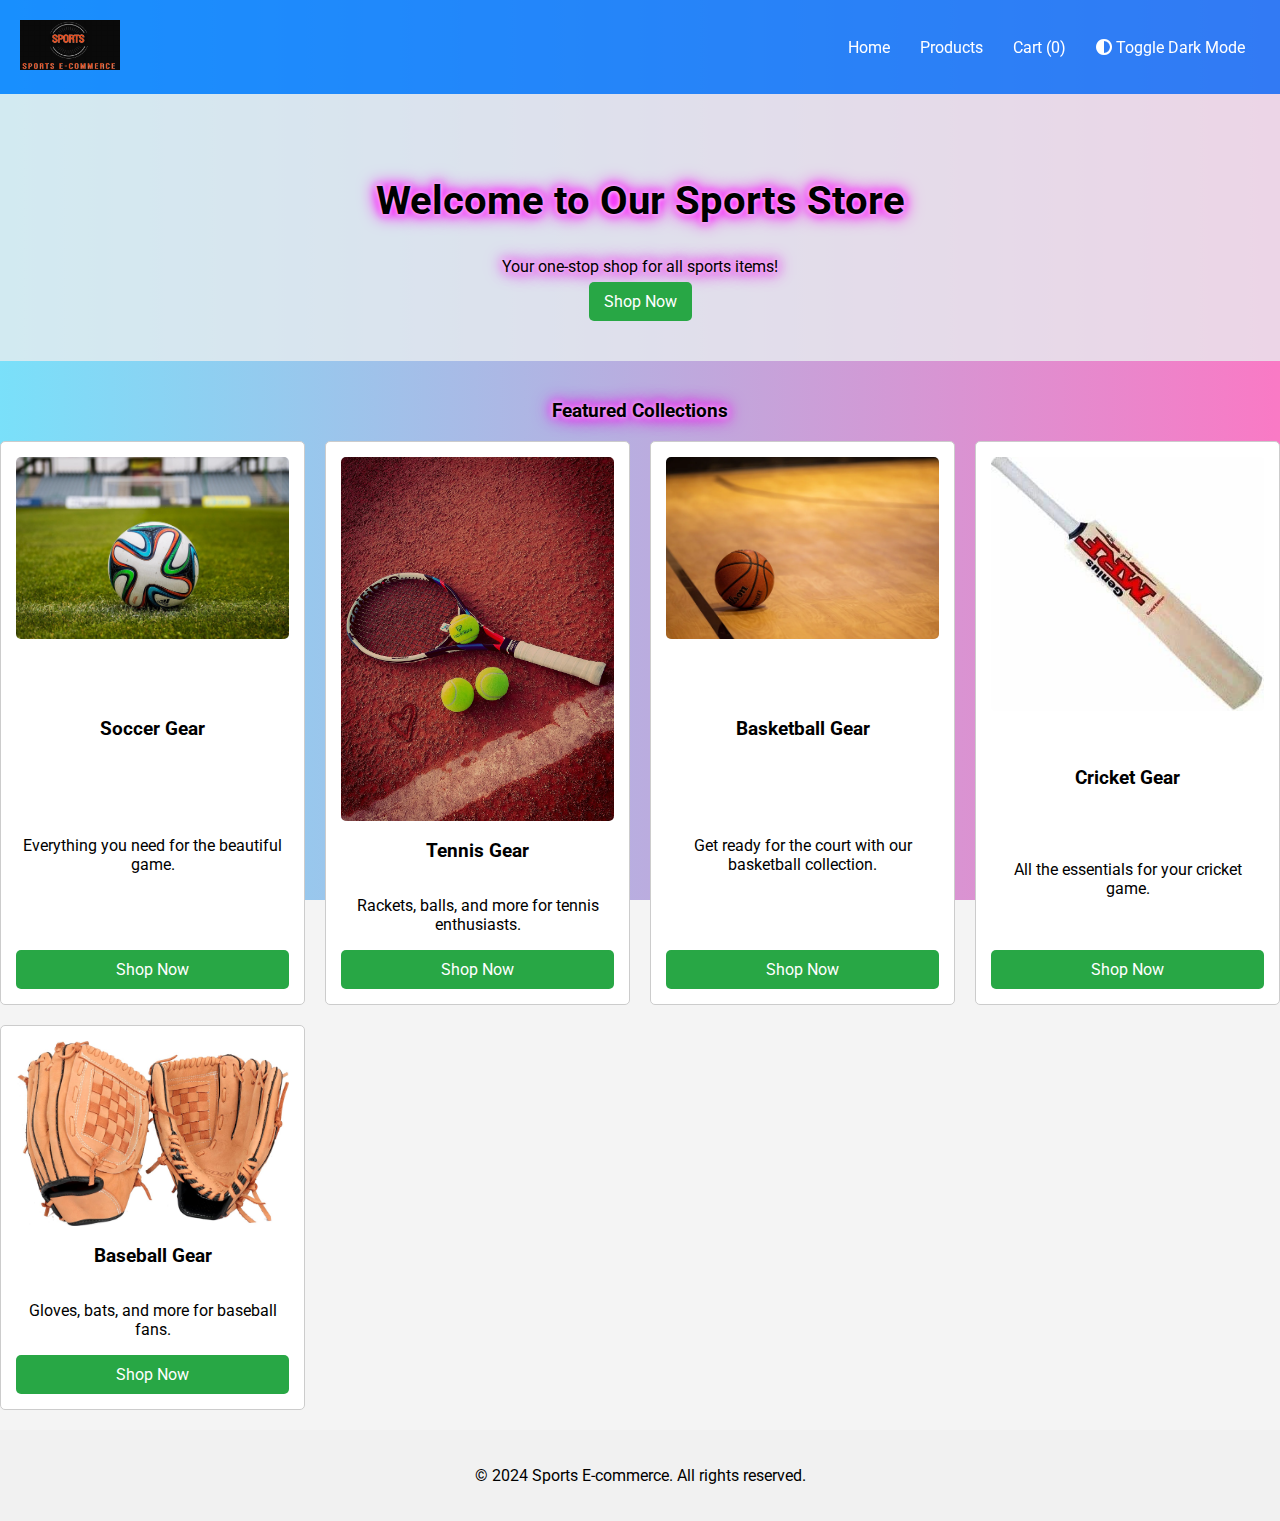
<file: index.html>
<!DOCTYPE html>
<html lang="en">
<head>
    <meta charset="UTF-8">
    <meta name="viewport" content="width=device-width, initial-scale=1.0">
    <link rel="stylesheet" href="styles.css">
    <link rel="stylesheet" href="https://cdnjs.cloudflare.com/ajax/libs/font-awesome/6.0.0-beta3/css/all.min.css">
    <title>Sports E-commerce</title>
</head>
<body>
    <header>
        <nav>
            <div class="logo">
                <img src="images/1.png" alt="Sports Store Logo">
            </div>
            <ul>
                <li><a href="index.html">Home</a></li>
                <li><a href="products.html">Products</a></li>
                <li><a href="cart.html">Cart (<span id="cart-count">0</span>)</a></li>
                <li><a href="#" id="theme-toggle"><i class="fas fa-adjust"></i> Toggle Dark Mode</a></li>
            </ul>
        </nav>
    </header>
    <div class="hero">
        <h2 class="glow">Welcome to Our Sports Store</h2>
        <p class="glow">Your one-stop shop for all sports items!</p>
        <a href="products.html" class="btn">Shop Now</a>
    </div>
    <section class="collections">
        <h3 class="glow">Featured Collections</h3>
        <div class="collection-grid">
            <div class="collection">
                <img src="images/Soccer Ball.jpg" alt="Soccer Gear">
                <h3>Soccer Gear</h3>
                <p>Everything you need for the beautiful game.</p>
                <a href="products.html" class="btn">Shop Now</a>
            </div>
            <div class="collection">
                <img src="images/Tennis Racket.jpg" alt="Tennis Gear">
                <h3>Tennis Gear</h3>
                <p>Rackets, balls, and more for tennis enthusiasts.</p>
                <a href="products.html" class="btn">Shop Now</a>
            </div>
            <div class="collection">
                <img src="images/Basketball.webp" alt="Basketball Gear">
                <h3>Basketball Gear</h3>
                <p>Get ready for the court with our basketball collection.</p>
                <a href="products.html" class="btn">Shop Now</a>
            </div>
            <div class="collection">
                <img src="images/Cricket Bat.jpg" alt="Cricket Gear">
                <h3>Cricket Gear</h3>
                <p>All the essentials for your cricket game.</p>
                <a href="products.html" class="btn">Shop Now</a>
            </div>
            <div class="collection">
                <img src="images/Baseball Glove.jpg" alt="Baseball Gear">
                <h3>Baseball Gear</h3>
                <p>Gloves, bats, and more for baseball fans.</p>
                <a href="products.html" class="btn">Shop Now</a>
            </div>
        </div>
    </section>
    <footer>
        <p>&copy; 2024 Sports E-commerce. All rights reserved.</p>
    </footer>
    <script src="script.js"></script>
</body>
</html>
</file>
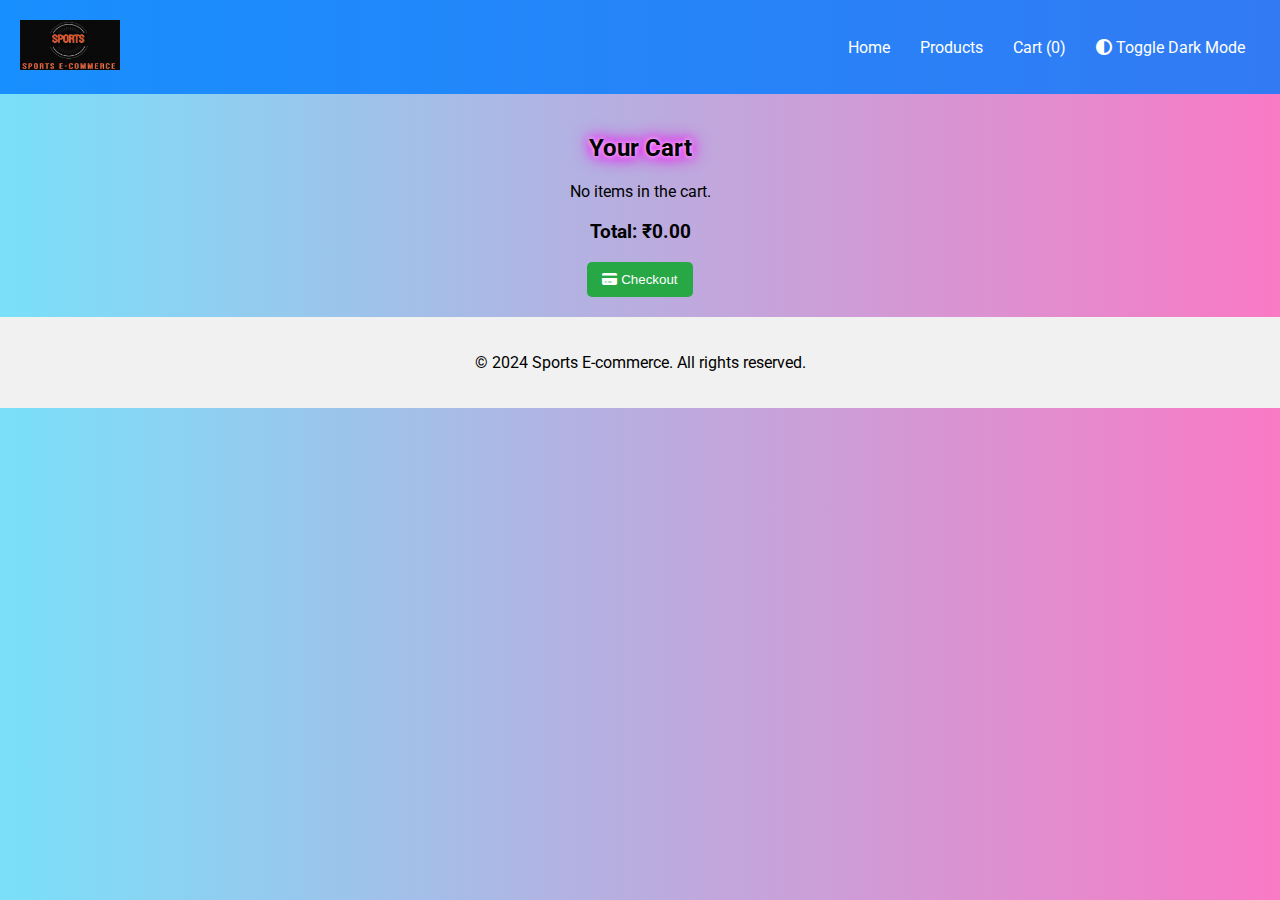
<file: cart.html>
<!DOCTYPE html>
<html lang="en">
<head>
    <meta charset="UTF-8">
    <meta name="viewport" content="width=device-width, initial-scale=1.0">
    <link rel="stylesheet" href="styles.css">
    <link rel="stylesheet" href="https://cdnjs.cloudflare.com/ajax/libs/font-awesome/6.0.0-beta3/css/all.min.css">
    <title>Cart - Sports E-commerce</title>
</head>
<body>
    <header>
        <nav>
            <div class="logo">
                <img src="images/1.png" alt="Sports Store Logo">
            </div>
            <ul>
                <li><a href="index.html">Home</a></li>
                <li><a href="products.html">Products</a></li>
                <li><a href="cart.html">Cart (<span id="cart-count">0</span>)</a></li>
                <li><a href="#" id="theme-toggle"><i class="fas fa-adjust"></i> Toggle Dark Mode</a></li>
            </ul>
        </nav>
    </header>
    <div class="cart">
        <h2 class="glow">Your Cart</h2>
        <div id="cart-items">
            <p>No items in the cart.</p>
        </div>
        <div class="cart-total">
            <h3>Total: ₹<span id="total-price">0.00</span></h3>
        </div>
        <button id="checkout" class="btn"><i class="fas fa-credit-card"></i> Checkout</button>
    </div>
    <footer>
        <p>&copy; 2024 Sports E-commerce. All rights reserved.</p>
    </footer>
    <script src="script.js"></script>
</body>
</html>
</file>
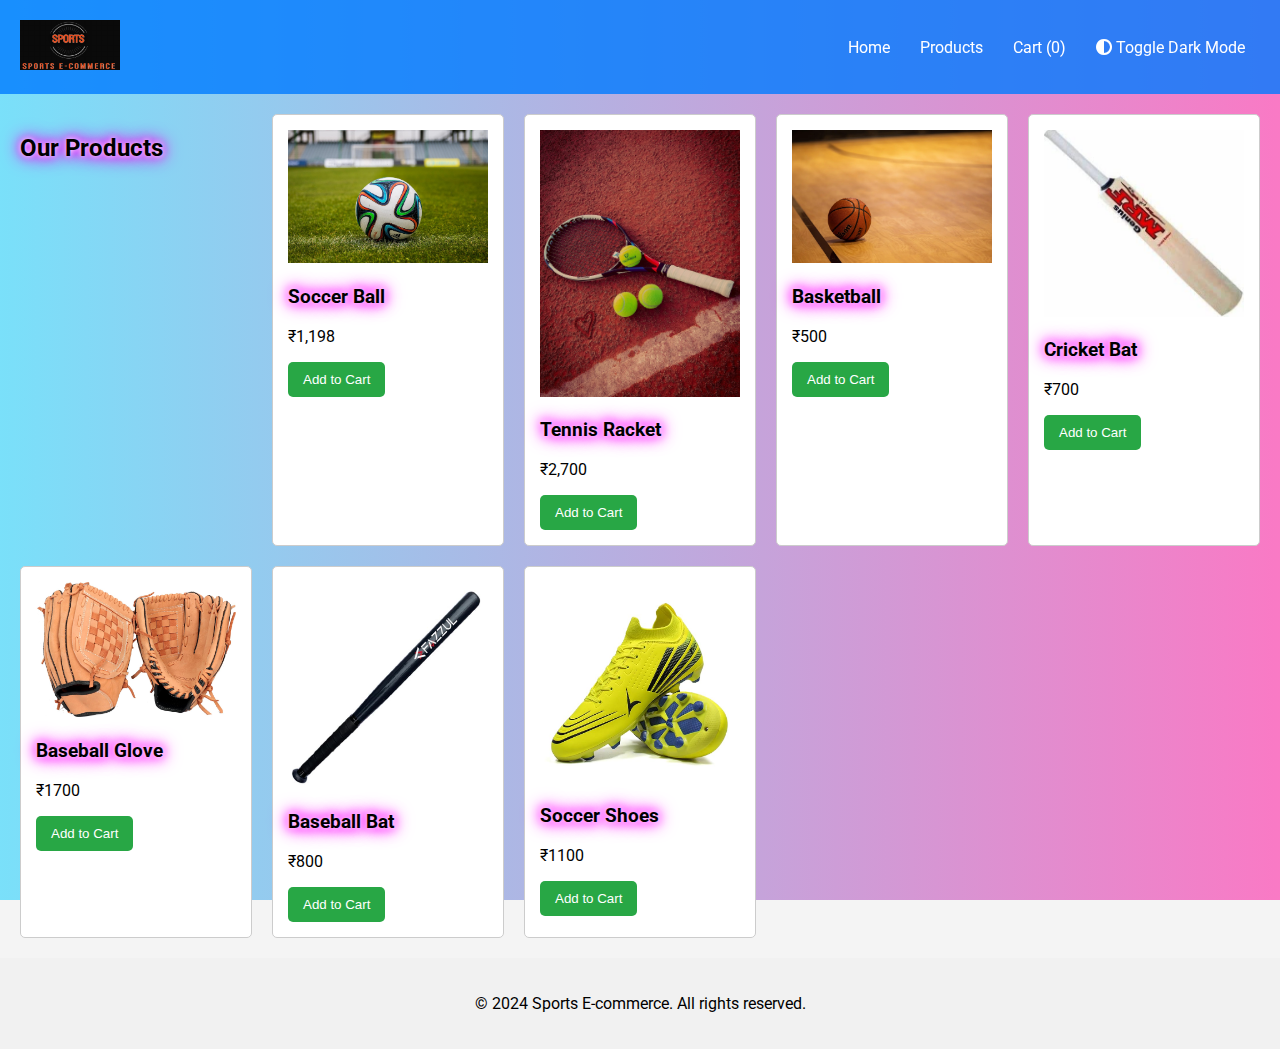
<file: products.html>
<!DOCTYPE html>
<html lang="en">
<head>
    <meta charset="UTF-8">
    <meta name="viewport" content="width=device-width, initial-scale=1.0">
    <link rel="stylesheet" href="styles.css">
    <link rel="stylesheet" href="https://cdnjs.cloudflare.com/ajax/libs/font-awesome/6.0.0-beta3/css/all.min.css">
    <title>Products - Sports E-commerce</title>
</head>
<body>
    <header>
        <nav>
            <div class="logo">
                <img src="images/1.png" alt="Sports Store Logo">
            </div>
            <ul>
                <li><a href="index.html">Home</a></li>
                <li><a href="products.html">Products</a></li>
                <li><a href="cart.html">Cart (<span id="cart-count">0</span>)</a></li>
                <li><a href="#" id="theme-toggle"><i class="fas fa-adjust"></i> Toggle Dark Mode</a></li>
            </ul>
        </nav>
    </header>
    <div class="product-grid">
        <h2 class="glow">Our Products</h2>
        <!-- Soccer Ball -->
        <div class="product" data-name="Soccer Ball" data-price="1999.99">
            <img src="images/Soccer Ball.jpg" alt="Soccer Ball">
            <h3 class="glow">Soccer Ball</h3>
            <p>₹1,198</p>
            <button class="add-to-cart btn">Add to Cart</button>
        </div>
        <!-- Tennis Racket -->
        <div class="product" data-name="Tennis Racket" data-price="2999.99">
            <img src="images/Tennis Racket.jpg" alt="Tennis Racket">
            <h3 class="glow">Tennis Racket</h3>
            <p>₹2,700</p>
            <button class="add-to-cart btn">Add to Cart</button>
        </div>
        <!-- Basketball -->
        <div class="product" data-name="Basketball" data-price="2499.99">
            <img src="images/Basketball.webp" alt="Basketball">
            <h3 class="glow">Basketball</h3>
            <p>₹500</p>
            <button class="add-to-cart btn">Add to Cart</button>
        </div>
        <!-- Cricket Bat -->
        <div class="product" data-name="Cricket Bat" data-price="1500.00">
            <img src="images/Cricket Bat.jpg" alt="Cricket Bat">
            <h3 class="glow">Cricket Bat</h3>
            <p>₹700</p>
            <button class="add-to-cart btn">Add to Cart</button>
        </div>
        <!-- Baseball Glove -->
        <div class="product" data-name="Baseball Glove" data-price="2000.00">
            <img src="images/Baseball Glove.jpg" alt="Baseball Glove">
            <h3 class="glow">Baseball Glove</h3>
            <p>₹1700</p>
            <button class="add-to-cart btn">Add to Cart</button>
        </div>
        <!-- Baseball Bat  -->
        <div class="product" data-name="Baseball Bat" data-price="2200.00">
            <img src="images/Baseball Bat.jpg" alt="Baseball Bat">
            <h3 class="glow">Baseball Bat</h3>
            <p>₹800</p>
            <button class="add-to-cart btn">Add to Cart</button>
        </div>
        <!-- Soccer Shoes  -->
        <div class="product" data-name="Soccer Shoes" data-price="3500.00">
            <img src="images/Soccer Shoes.jpg" alt="Soccer Shoes">
            <h3 class="glow">Soccer Shoes</h3>
            <p>₹1100</p>
            <button class="add-to-cart btn">Add to Cart</button>
        </div>
    </div>
    <footer>
        <p>&copy; 2024 Sports E-commerce. All rights reserved.</p>
    </footer>
    <script src="script.js"></script>
</body>
</html>
</file>
<file: styles.css>
@import url('https://fonts.googleapis.com/css2?family=Roboto:wght@400;700&display=swap');

body {
    font-family: 'Roboto', sans-serif;
    margin: 0;
    padding: 0;
    background-color: #f4f4f4;
    transition: background-color 0.3s ease, color 0.3s ease;
}

body.dark-mode {
    background-color: #333;
    color: #f4f4f4;
}

header {
    background: rgba(0, 123, 255, 0.8);
    color: white;
    padding: 20px 0;
    position: sticky;
    top: 0;
    z-index: 1000;
}

nav {
    display: flex;
    align-items: center;
    justify-content: space-between;
    padding: 0 20px;
}

.logo img {
    width: 100px;
    height: auto;
    max-height: 50px;
}

nav ul {
    list-style: none;
    padding: 0;
    display: flex;
}

nav ul li {
    margin: 0 15px;
}

nav ul li a {
    color: white;
    text-decoration: none;
    transition: color 0.3s ease;
}

nav ul li a:hover {
    color: #FFD700;
}

.hero {
    text-align: center;
    padding: 50px 0;
    background: rgba(233, 236, 239, 0.8);
}

.hero h2 {
    font-size: 2.5em;
    animation: textAnimation 1.5s ease-in-out infinite alternate;
}

.hero p {
    animation: textAnimation 1.5s ease-in-out infinite alternate;
}

.collections {
    padding: 20px 0;
    text-align: center;
}

.collection-grid {
    display: grid;
    grid-template-columns: repeat(auto-fill, minmax(300px, 1fr));
    gap: 20px;
}

.collection {
    background: white;
    border: 1px solid #ccc;
    border-radius: 5px;
    padding: 15px;
    transition: transform 0.2s, box-shadow 0.2s;
    text-align: center;
    display: flex;
    flex-direction: column;
    justify-content: space-between;
}

.collection img {
    max-width: 100%;
    height: 250px; /* Fixed height for uniformity */
    object-fit: cover; /* Ensure the image does not stretch */
    border-radius: 5px;
    transition: transform 0.3s;
}

.collection img:hover {
    transform: scale(1.1);
}

.collection:hover {
    transform: scale(1.05);
    box-shadow: 0 4px 20px rgba(0, 0, 0, 0.1);
}

.product-grid {
    display: grid;
    grid-template-columns: repeat(auto-fill, minmax(200px, 1fr));
    gap: 20px;
    padding: 20px;
}

.product, .collection {
    background: white;
    border: 1px solid #ccc;
    border-radius: 5px;
    padding: 15px;
    transition: transform 0.2s, box-shadow 0.2s;
}

body.dark-mode .product, body.dark-mode .collection {
    background: #444;
    border-color: #666;
}

body.dark-mode .product:hover, body.dark-mode .collection:hover {
    box-shadow: 0 4px 20px rgba(255, 255, 255, 0.1);
}

.product img,
.collection img {
    max-width: 100%;
    height: auto;
    transition: transform 0.3s;
}

.product img:hover,
.collection img:hover {
    transform: scale(1.1);
}

.btn {
    background: #28a745;
    color: white;
    padding: 10px 15px;
    border: none;
    border-radius: 5px;
    cursor: pointer;
    text-decoration: none;
    transition: background 0.3s ease;
}

body.dark-mode .btn {
    background: #218838;
}

body.dark-mode .btn:hover {
    background: #28a745;
}

footer {
    text-align: center;
    padding: 20px 0;
    background: #f1f1f1;
}

body.dark-mode footer {
    background: #222;
    color: #fff;
}

.cart {
    padding: 20px;
    text-align: center;
}

.cart-total {
    margin-top: 20px;
}

body.dark-mode .cart {
    background: #444;
}

body.dark-mode .cart-total {
    color: #fff;
}

.glow {
    text-shadow: 0 0 5px #fff, 0 0 10px #ff00ff, 0 0 15px #ff00ff, 0 0 20px #ff00ff;
}

@media (max-width: 600px) {
    nav ul {
        flex-direction: column;
        align-items: center;
    }
    nav ul li {
        margin: 5px 0;
    }
}

body::before {
    content: '';
    position: absolute;
    top: 0;
    left: 0;
    width: 100%;
    height: 100%;
    background: linear-gradient(270deg, rgba(255, 0, 150, 0.5), rgba(0, 204, 255, 0.5));
    animation: backgroundAnimation 10s ease infinite;
    z-index: -1;
}

body.dark-mode::before {
    background: linear-gradient(270deg, rgba(0, 255, 150, 0.5), rgba(255, 0, 204, 0.5)); /* Darker gradient for dark mode */
}

@keyframes backgroundAnimation {
    0% { background-position: 0% 50%; }
    50% { background-position: 100% 50%; }
    100% { background-position: 0% 50%; }
}
</file>
